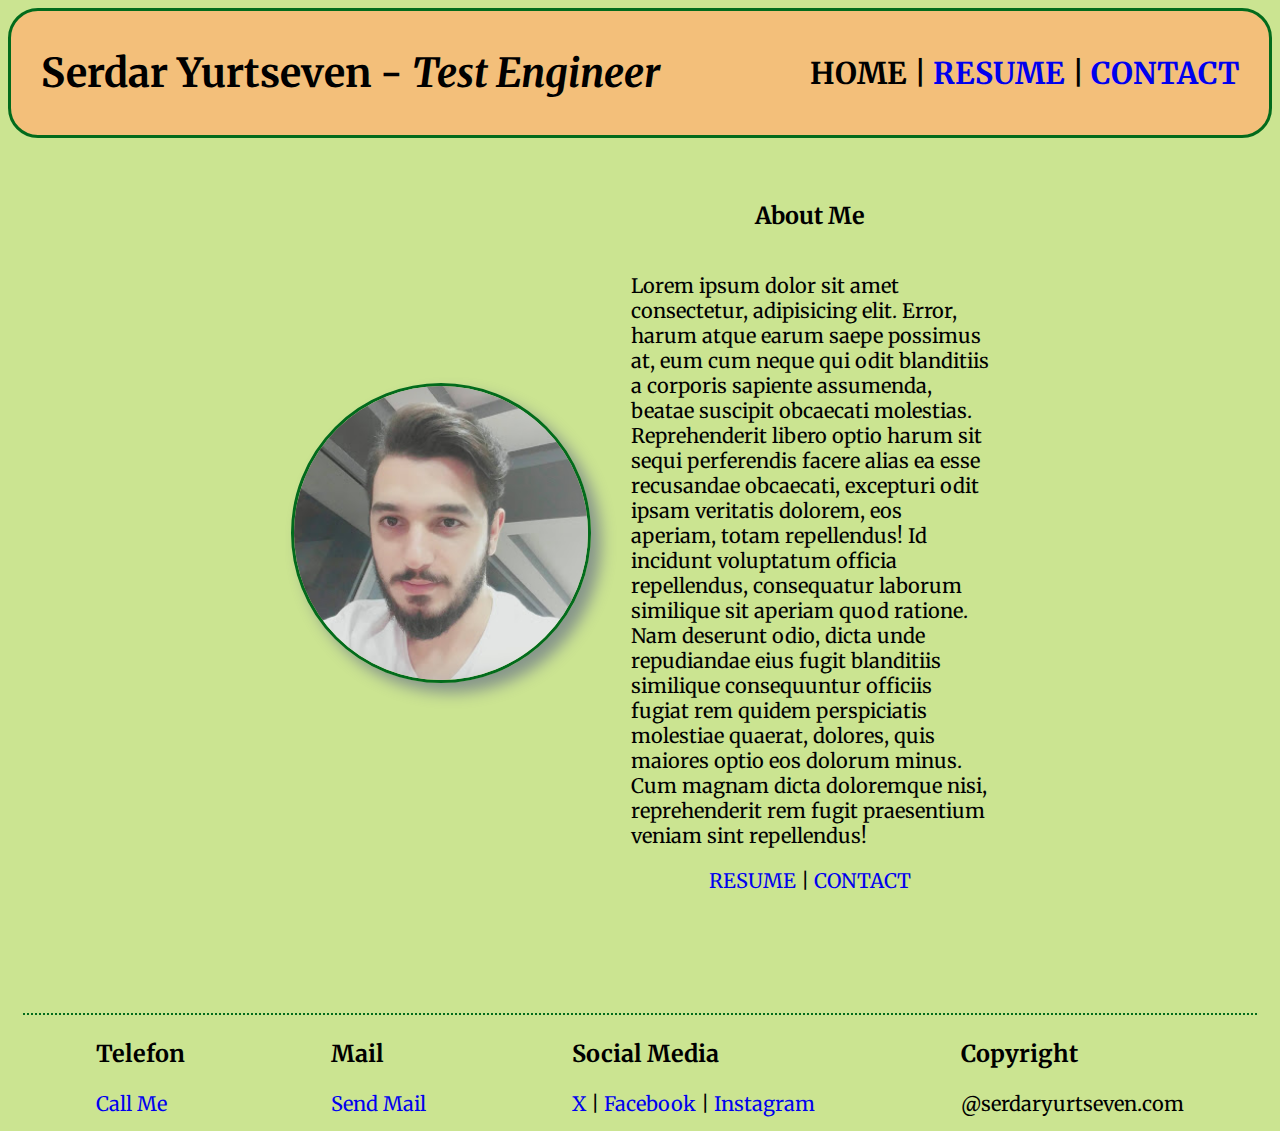
<file: index.html>
<!DOCTYPE html>
<html>
<head>
    <meta charset="UTF-8">
    <meta name="viewport" content="width=device-width, initial-scale=1.0">
    <title>S.Yurtseven --- My Resume</title>
</head>
<body>
    <!-- Soon -->
    <div class="header">
        <div class="title"> <h1>Serdar Yurtseven - <i>Test Engineer</i></h1></div>
        <link rel="stylesheet" href="css/style.css">
        <div class="menu">HOME | <a href="resume.html">RESUME </a> | <a href="contact.html">CONTACT</a></div>

    </div>

    <div class="content">
        <div class="about">
            <div class="photo" id="MyProfilePicture">
                <img src="img/unnamed.jpg" alt="My Profile Picture">
            </div>
            <div class="description">
                <h3>About Me</h3>
                <p>Lorem ipsum dolor sit amet consectetur, adipisicing elit. Error, harum atque earum saepe possimus at, 
                    eum cum neque qui odit blanditiis a corporis sapiente assumenda, beatae suscipit obcaecati molestias. 
                    Reprehenderit libero optio harum sit sequi perferendis facere alias ea esse recusandae obcaecati, 
                    excepturi odit ipsam veritatis dolorem, eos aperiam, totam repellendus! Id incidunt voluptatum 
                    officia repellendus, consequatur laborum similique sit aperiam quod ratione. 
                    Nam deserunt odio, dicta unde repudiandae eius fugit blanditiis similique consequuntur officiis fugiat 
                    rem quidem perspiciatis molestiae quaerat, dolores, quis maiores optio eos dolorum minus. Cum magnam dicta doloremque nisi,
                     reprehenderit rem fugit praesentium veniam sint repellendus!</p>
                <div class="toolbar">
                    <a href="resume.html">RESUME </a> |
                    <a href="contact.html">CONTACT</a>

                </div>
            </div>

        </div>


    </div>

    <br><br><br>

    <div class="footer">
        <div class="phone"><h3>Telefon</h3><a href="tel:+905392227673">Call Me</a></div>
        <div class="mail"><h3>Mail</h3><a href="mailto:serdaryurt7@gmail.com"> Send Mail</a></div>
        <div class="social"><h3>Social Media</h3><a href="http://www.twitter.com" target="_blank" rel="noopener noreferrer">X</a> | <a href="http://www.facebook.com" target="_blank" rel="noopener noreferrer">Facebook</a> | <a href="http://www.instagram.com" target="_blank" rel="noopener noreferrer">Instagram</a></div>
        <div class="copyright"><h3>Copyright</h3>@serdaryurtseven.com</div>

    </div>
    
</body>
</html>
</file>
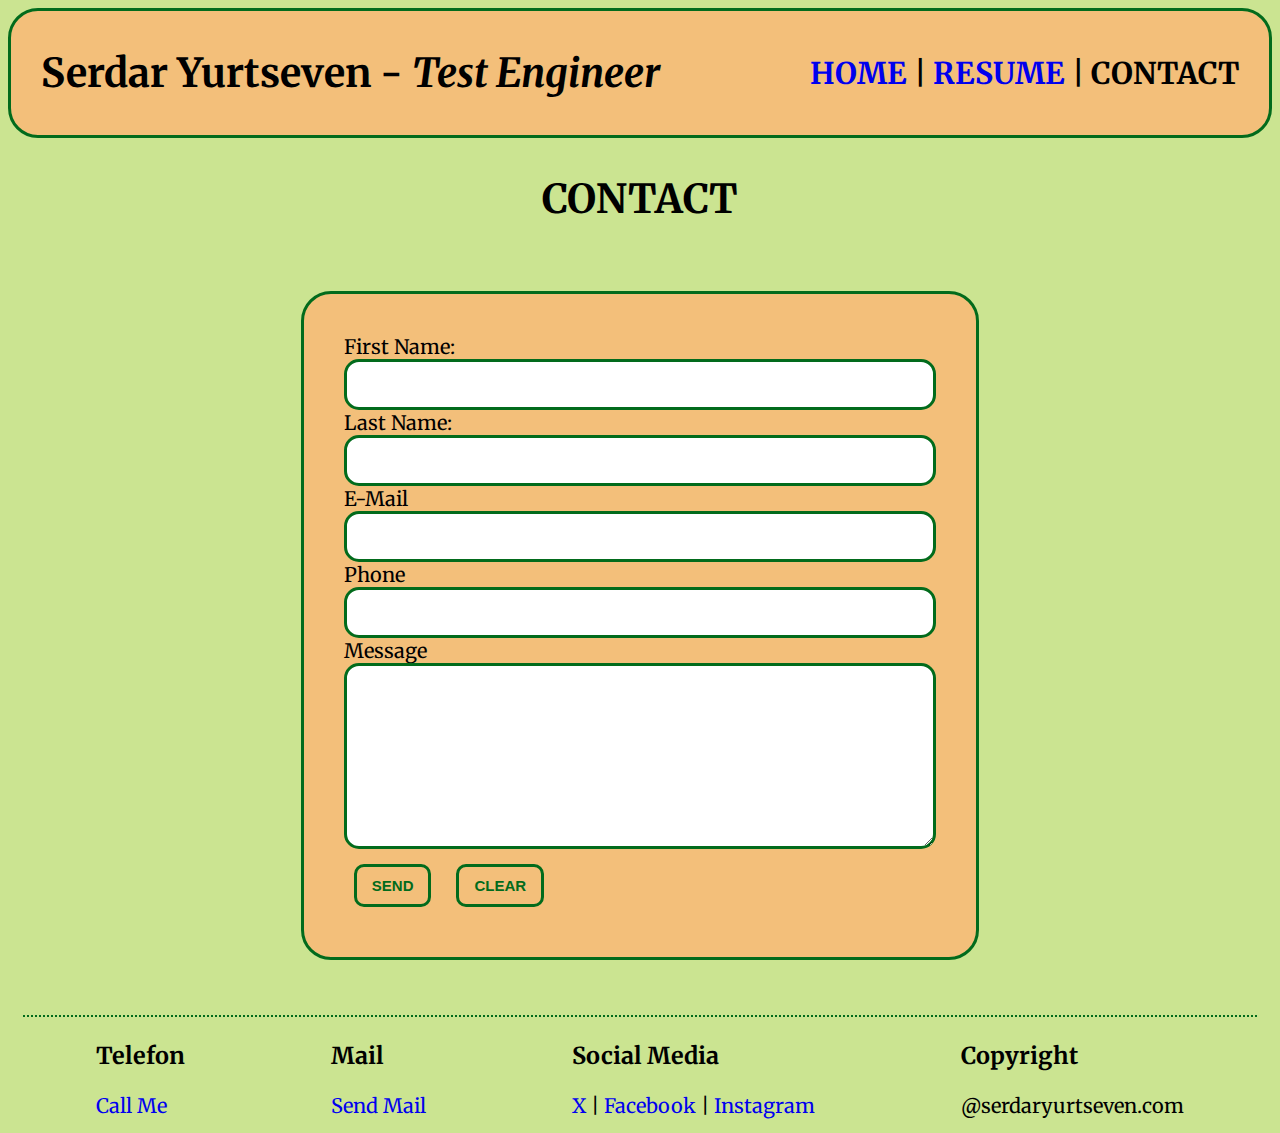
<file: contact.html>
<!DOCTYPE html>
<html>
<head>
    <meta charset="UTF-8">
    <meta name="viewport" content="width=device-width, initial-scale=1.0">
    <title>S.Yurtseven --- My Resume</title>
    <link rel="stylesheet" href="css/style.css">
</head>
<body>
    <div class="header">
        <div class="title"> <h1>Serdar Yurtseven - <i>Test Engineer</i></h1></div>
        <div class="menu"><a href="index.html">HOME</a> | <a href="resume.html">RESUME</a> | CONTACT</div>

    </div>

    <div class="content">
        <h1>CONTACT</h1>

        <div class="section">
            <div class="card">
                <div class="left">

                    <form action="saveToDB.js">

                        <div class="form-row">

                            <div><label for="firstName">First Name:</label></div>
                            <input type="text" name="firstName">

                        </div>


                        <div class="form-row">
 
                                <div><label for="lastName">Last Name:</label></div>
                                <input type="text" name="lastName">

                        </div>


                        <div class="form-row">

                                <div><label for="email">E-Mail</label></div>
                                <input type="email" name="email">

                        </div>


                        <div class="form-row">

                                <div><label for="phone">Phone</label></div>
                                <input type="number" name="phone">

                        </div>


                        <div class="form-row">
                                <div><label for="message">Message</label></div>
                                <textarea name="message" cols="30" rows="10"></textarea>

                        </div>

                        <button type="submit">SEND</button> <button type="reset">CLEAR</button>

                    </form>

                </div>
            </div>

        </div>


    </div>


    <div class="footer">
        <div class="phone"><h3>Telefon</h3><a href="tel:+905392227673">Call Me</a></div>
        <div class="mail"><h3>Mail</h3><a href="mailto:serdaryurt7@gmail.com"> Send Mail</a></div>
        <div class="social"><h3>Social Media</h3><a href="http://www.twitter.com" target="_blank" rel="noopener noreferrer">X</a> | <a href="http://www.facebook.com" target="_blank" rel="noopener noreferrer">Facebook</a> | <a href="http://www.instagram.com" target="_blank" rel="noopener noreferrer">Instagram</a></div>
        <div class="copyright"><h3>Copyright</h3>@serdaryurtseven.com</div>

        <!-- 30 -->

    </div>
    
</body>
</html>
</file>
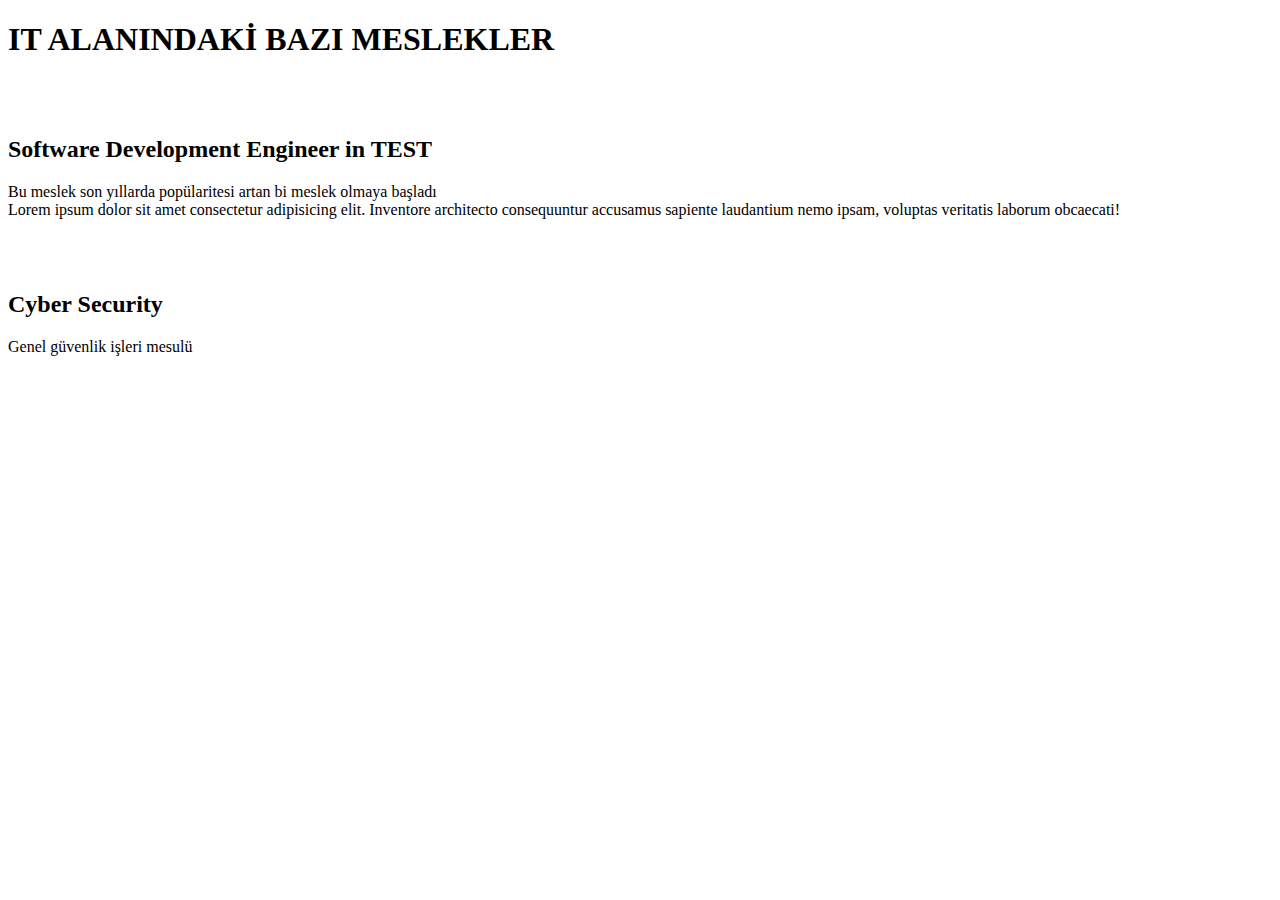
<file: itJobs.html>
<!DOCTYPE html>
<html lang="en">
<head>
    <meta charset="UTF-8">
    <meta name="viewport" content="width=device-width, initial-scale=1.0">
    <title>IT ALANINDAKİ MESLEKLER</title>
</head>
<body>
    
<h1>IT ALANINDAKİ BAZI MESLEKLER</h1> <br>
<br>
<h2>Software Development Engineer in TEST</h2>
<p>Bu meslek son yıllarda popülaritesi artan bi meslek olmaya başladı<br>
    Lorem ipsum dolor sit amet consectetur adipisicing elit. 
    Inventore architecto consequuntur accusamus sapiente laudantium nemo ipsam, voluptas veritatis laborum obcaecati!</p>
 <br><br><h2>Cyber Security</h2><p>Genel güvenlik işleri mesulü</p>

</body>
</html>
</file>
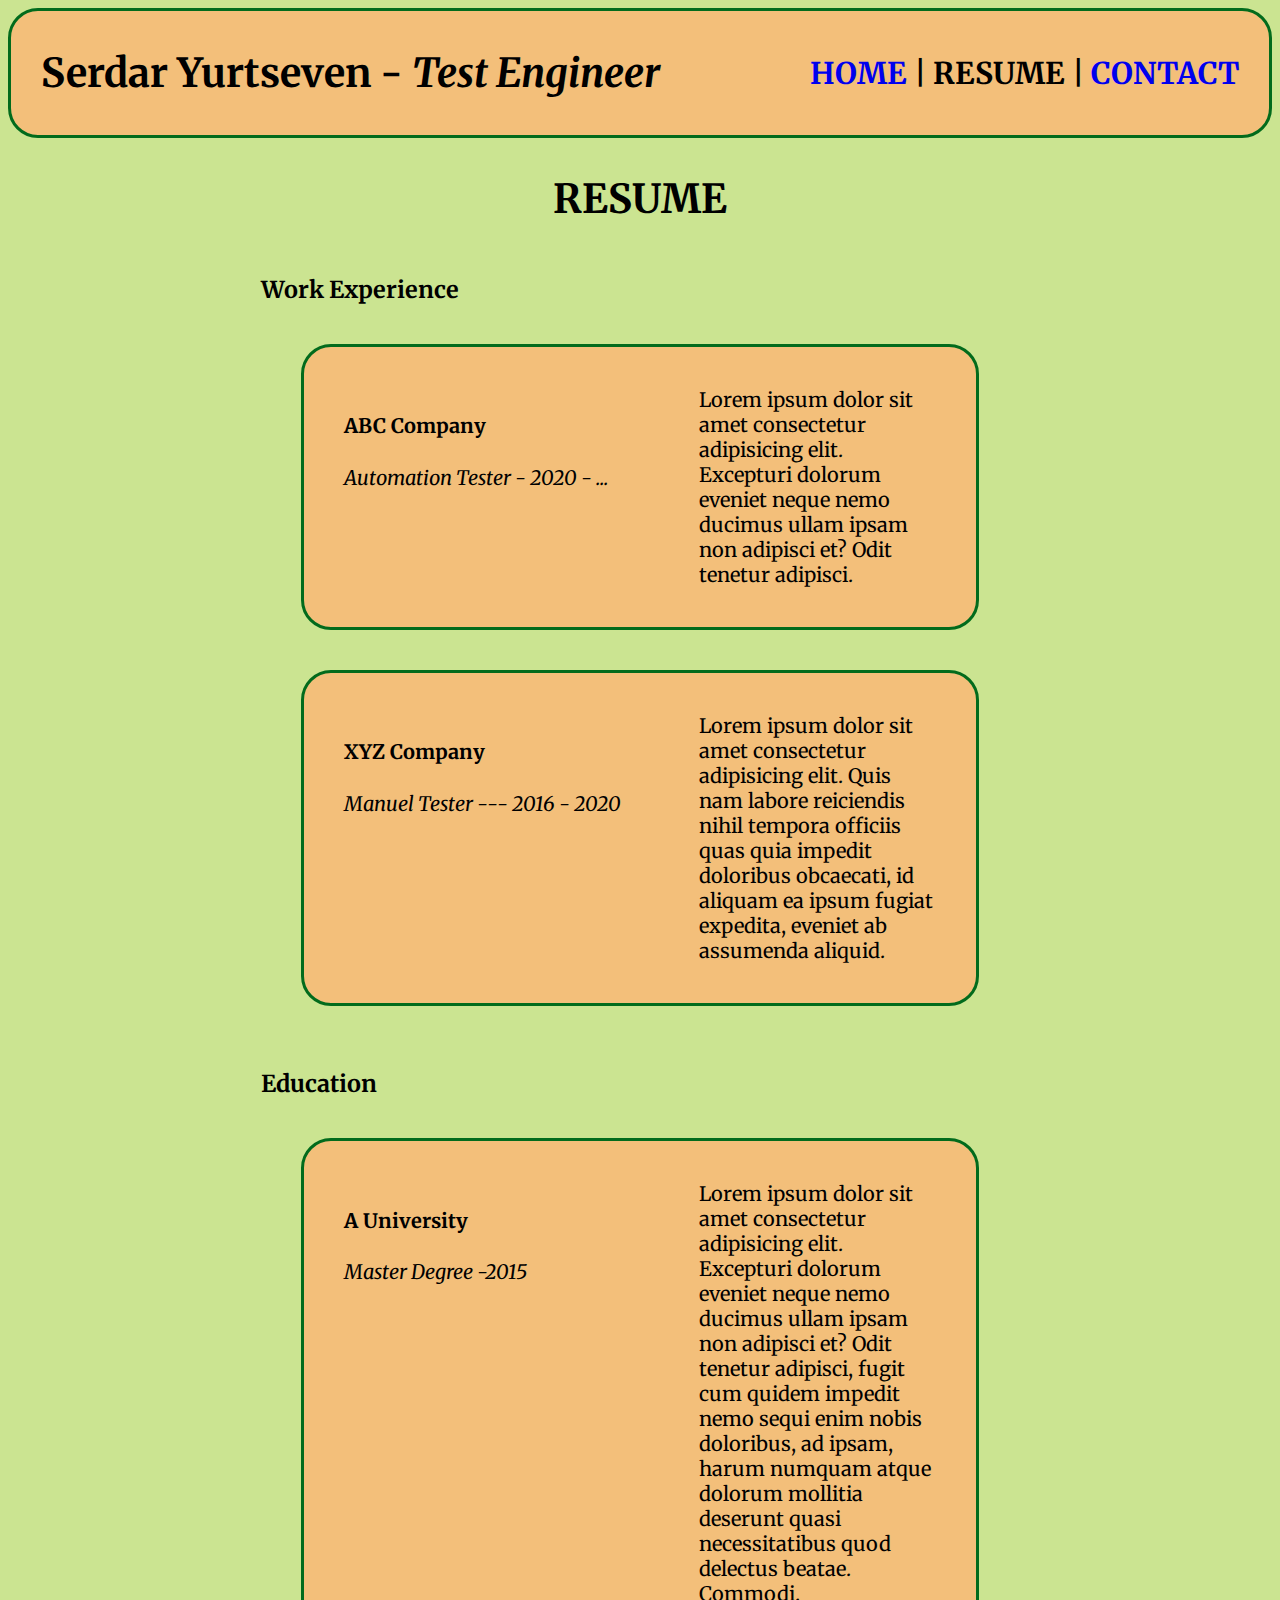
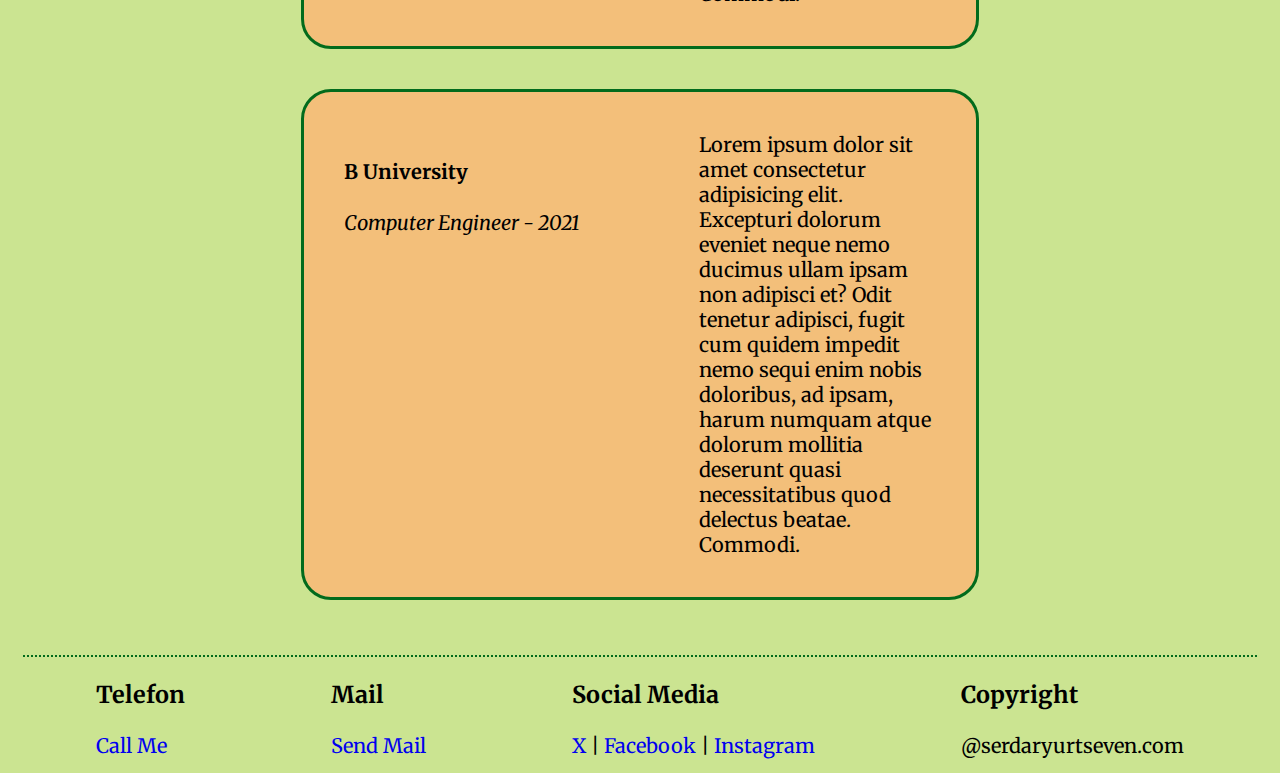
<file: resume.html>
<!DOCTYPE html>
<html>
<head>
    <meta charset="UTF-8">
    <meta name="viewport" content="width=device-width, initial-scale=1.0">
    <title>S.Yurtseven --- My Resume</title>
    <link rel="stylesheet" href="css/style.css">
</head>
<body>
    <div class="header">
        <div class="title"> <h1>Serdar Yurtseven - <i>Test Engineer</i></h1></div>
        <div class="menu"><a href="index.html">HOME</a> | RESUME | <a href="contact.html">CONTACT</a></div>

    </div>

    <div class="content">
        <h1>RESUME</h1>
        <div class="section">
            <h3>Work Experience</h3>
            
            <div class="card">          
                  <!-- Şirket adı ve Çalışma Süresi -->
                <div class="left">
                    <h4>ABC Company</h4>
                    <i>Automation Tester - 2020 - ...</i>
                </div>

                <!-- İş ile ilgili açıklama -->
                <div class="right">
                    Lorem ipsum dolor sit amet consectetur adipisicing elit. 
                    Excepturi dolorum eveniet neque nemo ducimus ullam ipsam non adipisci et? Odit tenetur adipisci.
                </div>
                
            </div>


            <div class="card">           
                 <!-- Şirket adı ve Çalışma Süresi -->
                <div class="left">
                    <h4>XYZ Company</h4>
                    <i>Manuel Tester --- 2016 - 2020</i>
                </div>
               
                <!-- İş ile ilgili açıklama -->
                <div class="right">
                    Lorem ipsum dolor sit amet consectetur adipisicing elit. 
                    Quis nam labore reiciendis nihil tempora officiis quas quia impedit doloribus obcaecati, 
                    id aliquam ea ipsum fugiat expedita, eveniet ab assumenda aliquid.
                </div>
            </div>


            </div>


        <div class="section">
            <h3>Education</h3>

            <div class="card">
                <div class="left">
                    <h4>A University</h4>
                    <i>Master Degree -2015</i>
                </div>

                <div class="right">
                    Lorem ipsum dolor sit amet consectetur adipisicing elit. 
                    Excepturi dolorum eveniet neque nemo ducimus ullam ipsam non adipisci et? Odit tenetur adipisci, 
                    fugit cum quidem impedit nemo sequi enim nobis doloribus, ad ipsam, 
                    harum numquam atque dolorum mollitia deserunt quasi necessitatibus quod delectus beatae. Commodi.
                </div>
            </div>


            <div class="card">
                <div class="left">
                    <h4>B University</h4>
                    <i>Computer Engineer - 2021</i>
                </div>

                <div class="right">
                    Lorem ipsum dolor sit amet consectetur adipisicing elit. 
                    Excepturi dolorum eveniet neque nemo ducimus ullam ipsam non adipisci et? Odit tenetur adipisci, 
                    fugit cum quidem impedit nemo sequi enim nobis doloribus, ad ipsam, 
                    harum numquam atque dolorum mollitia deserunt quasi necessitatibus quod delectus beatae. Commodi.
                </div>
            </div>
        </div>
        



    </div>


    <div class="footer">
        <div class="phone"><h3>Telefon</h3><a href="tel:+905392227673">Call Me</a></div>
        <div class="mail"><h3>Mail</h3><a href="mailto:serdaryurt7@gmail.com"> Send Mail</a></div>
        <div class="social"><h3>Social Media</h3><a href="http://www.twitter.com" target="_blank" rel="noopener noreferrer">X</a> | <a href="http://www.facebook.com" target="_blank" rel="noopener noreferrer">Facebook</a> | <a href="http://www.instagram.com" target="_blank" rel="noopener noreferrer">Instagram</a></div>
        <div class="copyright"><h3>Copyright</h3>@serdaryurtseven.com</div>

    </div>
    
</body>
</html>
</file>
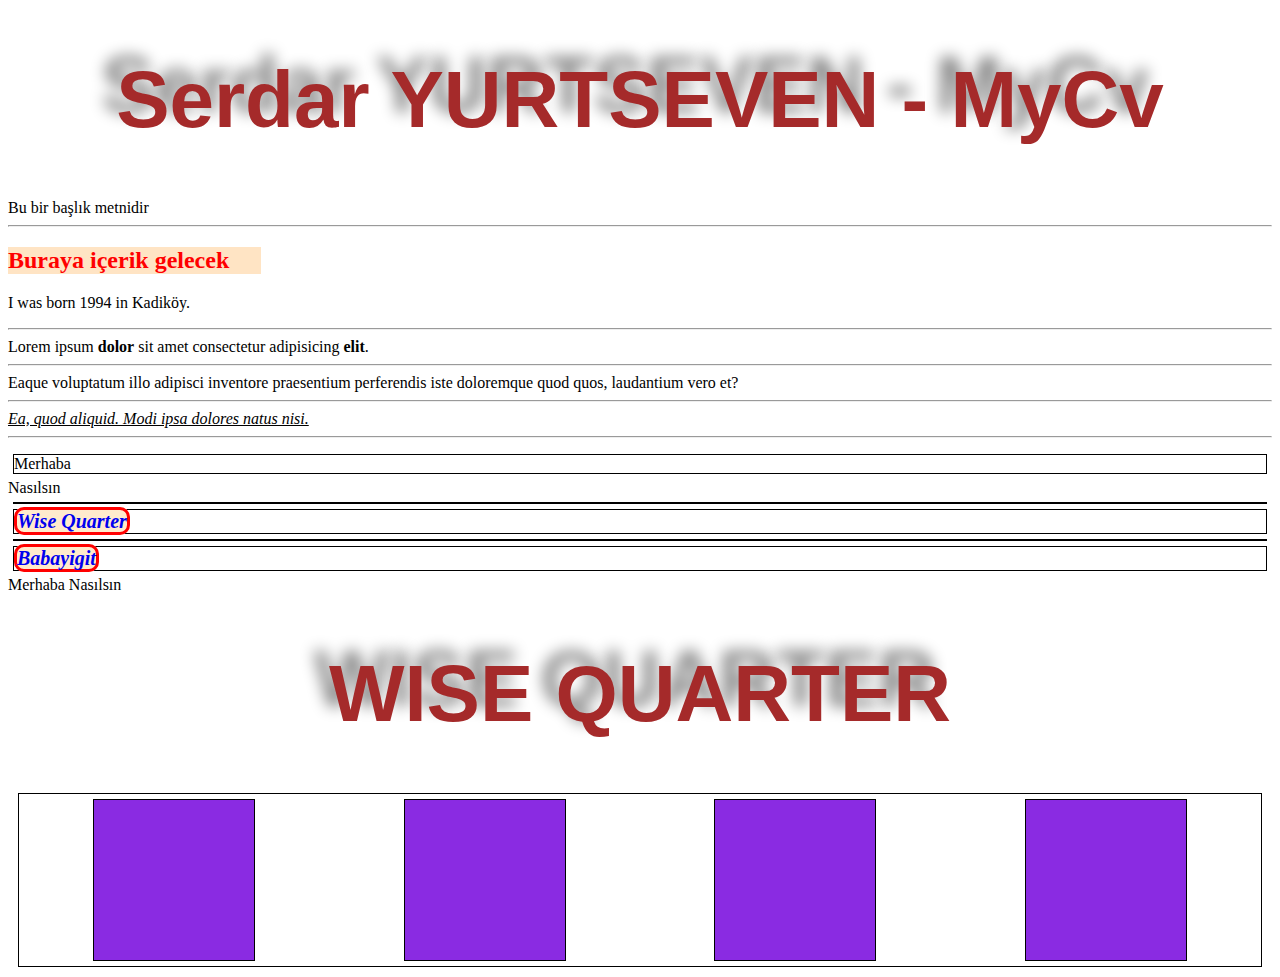
<file: test.html>
<!DOCTYPE html>
<html>
<head>
    <meta charset="UTF-8">
    <meta name="viewport" content="width=device-width, initial-scale=1.0">
    <title>T130 HTML Test Kodları</title>
    <link rel="stylesheet" href="css/teststyle.css">

    <!-- SHIFT + ALT + A basılınca hangi dilde çalışıyorsanız onun yorum satırı otomatik gelecektir -->
</head>
<body>
    <!--   BURAYA YORUMLAR EKLENECEK   -->
       <!-- Heading başlıklar anlamında kullanılır <hx> h1 h2 h3 h4 h5 h6 </hx> -->
    <h1>Serdar YURTSEVEN - MyCv</h1>Bu bir başlık metnidir <hr> <!-- h tagı başlık yazmak için kullanılır 1'den 6'ya doğru size küçülür  -->
    <!-- loram10 yazarsak 10 kelimelik bir sahte metin hazırlar -->
     <!-- p tagları paragraf oluşturmaya yarayan taglardır -->
     <h2 style="color: red; background-color: bisque; width: 20%;">Buraya içerik gelecek</h2>

      <p>I was born 1994 in Kadiköy. <br> <hr> 
        Lorem ipsum <strong>dolor</strong> sit amet consectetur adipisicing <b>elit</b>. <br> <hr> 
        <!-- strong ve b tagları arasına yazılan kelimeleri bold yapar. Farkı ise strong arasında kalan kelime vurgulanan bir kelime anlamı taşır -->
        Eaque voluptatum illo adipisci inventore praesentium perferendis iste doloremque quod quos, laudantium vero et? <br> <hr> 
        <i> <u>Ea, quod aliquid. Modi ipsa dolores natus nisi.</u> </i> <hr> </p>
        <div>Merhaba</div> Nasılsın
        <!-- div bulunduğu satırda içeriği ne kadar kısa olursa olsun tüm satırı işgal eder -->
        <div>    </div>
        <div> <a href="https://www.wisequarter.com">Wise Quarter</a></div>
        <div>    </div>
        <div><a href="http://www.babayigit.net" target="_blank" rel="noopener noreferrer">Babayigit</a></div>
        
        <span>Merhaba </span>Nasılsın

        <h1>WISE QUARTER</h1>

        <div class="container">
            <div></div>
            <div></div>
            <div></div>
            <div></div>

        </div>
    
</body>
</html>
</file>
<file: css/style.css>
@import url('https://fonts.googleapis.com/css2?family=Merriweather:ital,wght@0,300;0,400;0,700;0,900;1,300;1,400;1,700;1,900&display=swap');


body{
    font-family: 'Merriweather', serif;  /* Goooogle fonts CSS rules  1:45 */
    font-size: 20px;
    background-color: rgb(203, 228, 145);
}

.header{
display: flex;
justify-content: space-between;
border: 3px solid rgb(2, 107, 28) ;
background-color: rgb(243, 191, 122);
border-radius: 30px;
padding: 10px 30px;
margin-bottom: 10px;
align-items: center;
}
a{
    text-decoration: none;
}

.menu{
    font-weight: 700;
    font-size: 30px;
}


input,textarea {
    border: 3px solid rgb(2, 107, 28);
    border-radius: 15px;
    padding: 15px 15px;
    width: 100%;
}

*{
    box-sizing: border-box;
}

button {
    border: 3px solid rgb(2, 107, 28);
    border-radius: 10px;
    padding: 10px 15px;
    margin: 10px;
    background-color: rgb(243, 191, 122);
    font-size: 15px;
    font-weight: 600;
    color: rgb(2, 107, 28) ;
}
.footer{
    border-top: 2px dotted rgb(2, 107, 28); ;
    margin: 15px;
    display: flex;
    justify-content: space-around;
}

.content{
    display: flex;
    flex-direction: column;
    align-items: center;
}

.content .about{
    display: flex;
    align-items: center;
    padding: 30px;
    gap: 40px;
    width: 60%;
}

.about img{
    width: 300px;
    height: 300px;
    border: 3px;
    border: 3px solid rgb(2, 107, 28);
    border-radius: 200px;
    box-shadow: 10px 10px 15px rgb(135, 150, 139);
}

.about .description{
    display: flex;
    align-items: center;
    flex-direction: column;
}
.section{
    width: 60%;
}

.section .card{
display: flex;
border: 3px solid rgb(2, 107, 28) ;
border-radius: 30px;
background-color: rgb(243, 191, 122);
margin: 40px;
padding: 40px;

}

.section .card .left{
    flex: 3;
}


.section .card .right{
    flex: 2;
}
</file>
<file: css/teststyle.css>
h1{
    text-align: center;
    font-size: 80px;
    color: brown;
    font-family: 'Trebuchet MS', 'Lucida Sans Unicode', 'Lucida Grande', 'Lucida Sans', Arial, sans-serif;
    text-shadow: -15px -15px 15px gray;

}

a{
    text-decoration: none;
    font-size: 20px;
    font-style: italic;
    font-weight: 900;
    border: 3px solid red;
    border-radius: 10px;
    background-color: blanchedalmond;
}

div{
    border: 1px solid black;
    margin: 5px;

}

.container{
    display: flex;
    justify-content: space-around;
    margin: 10px;
}

.container div{
    width: 160px;
    height: 160px;
    background-color: blueviolet;
    align-items: center;
}
</file>
